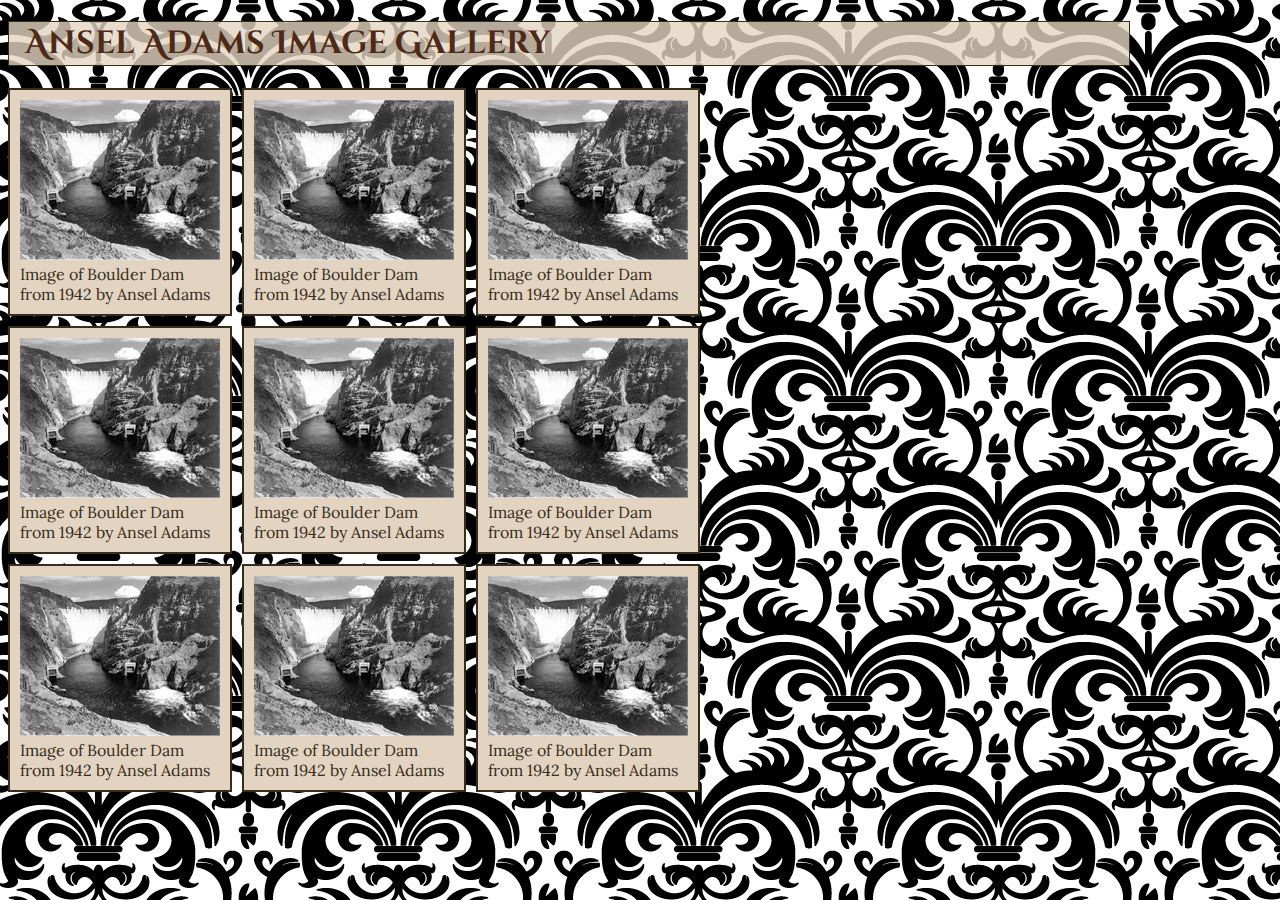
<file: Teacher Samples/Image Gallery Project/index.html>
<!DOCTYPE html>
<html lang="en">
<head><!-- info about the document -->
<title>Template</title>
<meta charset="utf-8" />
<link href='http://fonts.googleapis.com/css?family=Cinzel+Decorative:900' rel='stylesheet' type='text/css'>
<link href='http://fonts.googleapis.com/css?family=Lora' rel='stylesheet' type='text/css'>
<style type="text/css">
body {
	background-color: #d98a23;
	background-image: url('images/background1.png');
	background-position: right top;
	background-attachment: fixed;
	margin-right: 150px;
	color: #362d1b;
	font-family: 'Lora', serif;
}
h1 {
	color: #4d2918;
	font-family: 'Cinzel Decorative', cursive;
	border: 1px solid #362d1b;
	background-color: rgba(227, 212, 193, .8);
	padding-left:.5em;
}
.imagebox {
	float: left;
	width: 200px;
	border: 2px solid #362d1b;
	padding: 10px;
	margin: 0 10px 10px 0;
	background-color: #e3d4c1;
}
.clearfloat { clear:both; }
</style>
</head>
<body><!-- content for the viewport (window) -->
<h1>Ansel Adams Image Gallery</h1>
<div class="imagebox">
	<a href="images/Adams_Boulder_Dam_1942.jpg">
	<img src="images/tn_Adams_Boulder_Dam_1942.jpg" alt="image of Boulder Dam" />
	</a>
	<br />Image of Boulder Dam from 1942 by Ansel Adams
</div>
<div class="imagebox">
	<a href="images/Adams_Boulder_Dam_1942.jpg">
	<img src="images/tn_Adams_Boulder_Dam_1942.jpg" alt="image of Boulder Dam" />
	</a>
	<br />Image of Boulder Dam from 1942 by Ansel Adams
</div>
<div class="imagebox">
	<a href="images/Adams_Boulder_Dam_1942.jpg">
	<img src="images/tn_Adams_Boulder_Dam_1942.jpg" alt="image of Boulder Dam" />
	</a>
	<br />Image of Boulder Dam from 1942 by Ansel Adams
</div>
<div class="imagebox clearfloat">
	<a href="images/Adams_Boulder_Dam_1942.jpg">
	<img src="images/tn_Adams_Boulder_Dam_1942.jpg" alt="image of Boulder Dam" />
	</a>
	<br />Image of Boulder Dam from 1942 by Ansel Adams
</div>
<div class="imagebox">
	<a href="images/Adams_Boulder_Dam_1942.jpg">
	<img src="images/tn_Adams_Boulder_Dam_1942.jpg" alt="image of Boulder Dam" />
	</a>
	<br />Image of Boulder Dam from 1942 by Ansel Adams
</div>
<div class="imagebox">
	<a href="images/Adams_Boulder_Dam_1942.jpg">
	<img src="images/tn_Adams_Boulder_Dam_1942.jpg" alt="image of Boulder Dam" />
	</a>
	<br />Image of Boulder Dam from 1942 by Ansel Adams
</div>
<div class="imagebox clearfloat">
	<a href="images/Adams_Boulder_Dam_1942.jpg">
	<img src="images/tn_Adams_Boulder_Dam_1942.jpg" alt="image of Boulder Dam" />
	</a>
	<br />Image of Boulder Dam from 1942 by Ansel Adams
</div>
<div class="imagebox">
	<a href="images/Adams_Boulder_Dam_1942.jpg">
	<img src="images/tn_Adams_Boulder_Dam_1942.jpg" alt="image of Boulder Dam" />
	</a>
	<br />Image of Boulder Dam from 1942 by Ansel Adams
</div>
<div class="imagebox">
	<a href="images/Adams_Boulder_Dam_1942.jpg">
	<img src="images/tn_Adams_Boulder_Dam_1942.jpg" alt="image of Boulder Dam" />
	</a>
	<br />Image of Boulder Dam from 1942 by Ansel Adams
</div>
</body>
</html>
</file>
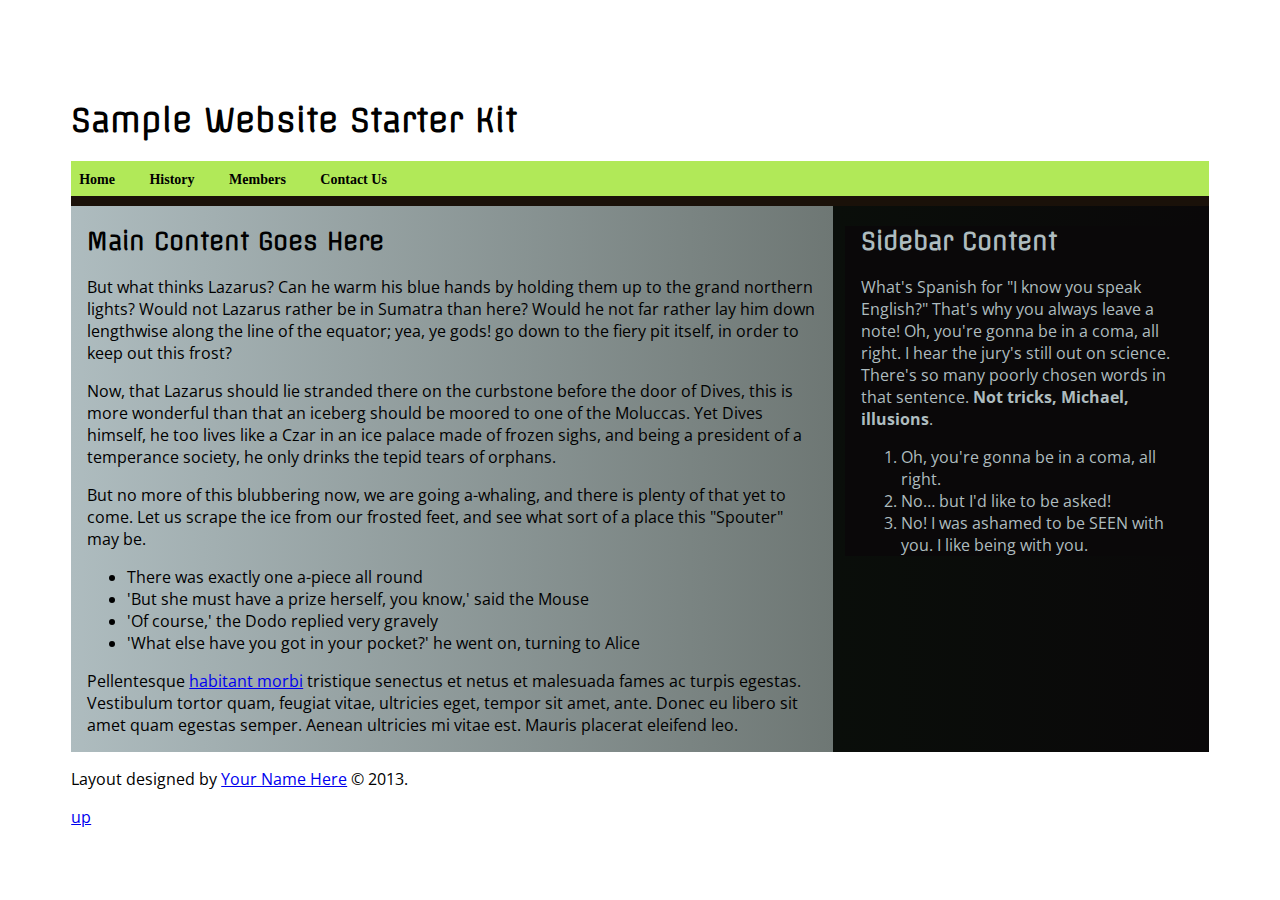
<file: Teacher Samples/Sample Website Starter Kit/index.html>
<!DOCTYPE html>
<html lang="en"><!-- HyperText Markup Language -->
<head><!-- document information -->
<title>Sample Website Starter Kit</title>
<meta charset="utf-8" />
<link rel="stylesheet" href="general.css" />
<link rel="stylesheet" href="layout.css" />
<link rel="stylesheet" href="navigation.css" />
</head>
<body id="top"><!-- document content -->
<section class="container">
	<header>
		<h1>Sample Website Starter Kit</h1>
		<!-- We're putting the main nav in the header, just for variety -->
		<nav id="main-nav">
			<ul class="navlist semiopaquemenu">
				<li><a href="index.html">Home</a></li>
				<li><a href="history.html">History</a></li>
				<li><a href="members.html">Members</a></li>
				<li><a href="contact.html">Contact Us</a></li>
			</ul>
			<div class="bottombar"></div>
		</nav>
	</header>
	<section class="page">
		<article class="main">
			<h2>Main Content Goes Here</h2>
			<p>But what thinks Lazarus? Can he warm his blue hands by holding them up to the grand northern lights? Would not Lazarus rather be in Sumatra than here? Would he not far rather lay him down lengthwise along the line of the equator; yea, ye gods! go down to the fiery pit itself, in order to keep out this frost?</p>
			<p>Now, that Lazarus should lie stranded there on the curbstone before the door of Dives, this is more wonderful than that an iceberg should be moored to one of the Moluccas. Yet Dives himself, he too lives like a Czar in an ice palace made of frozen sighs, and being a president of a temperance society, he only drinks the tepid tears of orphans.</p>
			<p>But no more of this blubbering now, we are going a-whaling, and there is plenty of that yet to come. Let us scrape the ice from our frosted feet, and see what sort of a place this "Spouter" may be.</p>
			<ul>
			   <li>There was exactly one  a-piece all round</li>
			   <li>'But she must have a prize herself, you know,' said the Mouse</li>
			   <li>'Of course,' the Dodo replied very gravely</li>
			   <li>'What else have you got in  your pocket?' he went on, turning to Alice</li>
			</ul>
			<p>Pellentesque <a href="http://microsoft.com">habitant morbi</a> tristique senectus et netus et malesuada fames ac turpis egestas. Vestibulum tortor quam, feugiat vitae, ultricies eget, tempor sit amet, ante. Donec eu libero sit amet quam egestas semper. Aenean ultricies mi vitae est. Mauris placerat eleifend leo.</p>
		</article>
		<aside class="sidebar">
			<h2>Sidebar Content</h2>
			<p>What's Spanish for "I know you speak English?" That's why you always leave a note! Oh, you're gonna be in a coma, all right. I hear the jury's still out on science. There's so many poorly chosen words in that sentence. <strong>Not tricks, Michael, illusions</strong>.</p>
			<ol>
				<li>Oh, you're gonna be in a coma, all right.</li>
				<li>No&hellip; but I'd like to be asked!</li>
				<li>No! I was ashamed to be SEEN with you. I like being with you.</li>
			</ol>
		</aside>
	</section>
	<footer id="footer">
		<p>Layout designed by <a href="mailto:username@site.com">Your Name Here</a> &copy; 2013.</p>
		<p><a href="#top">up</a></p>
	</footer>
</section>
</body>
</html>
</file>
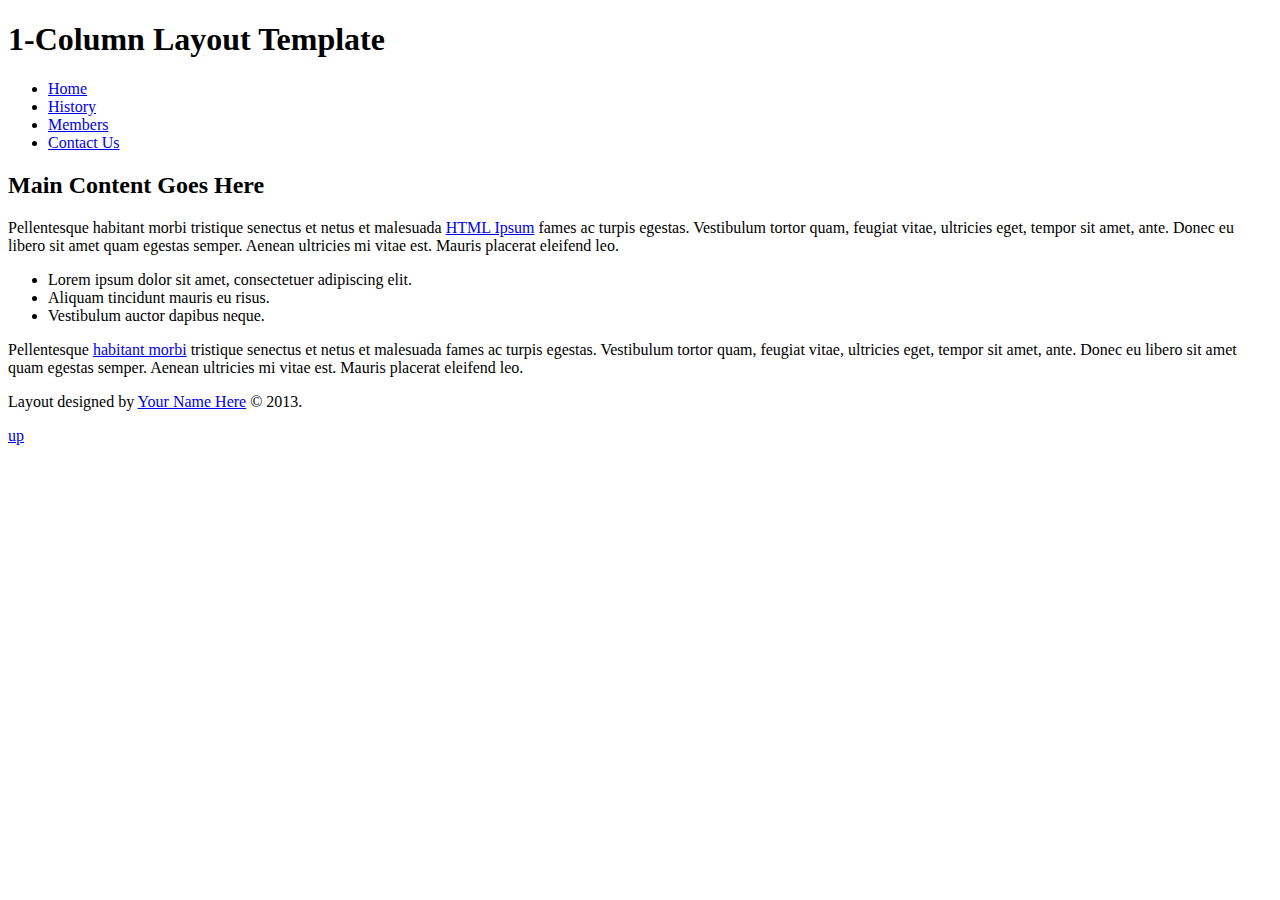
<file: 1-ColumnLayout/template.html>
<!DOCTYPE html>
<html lang="en"><!-- HyperText Markup Language -->
<head><!-- document information -->
<title>1-Column Layout Template</title>
<meta charset="utf-8" />
<link rel="stylesheet" href="layout.css" />
<link rel="stylesheet" href="navigation.css" />
</head>
<body id="top"><!-- document content -->
<section class="container">
	<header>
		<h1>1-Column Layout Template</h1>
	</header>
	<nav id="main-nav">
		<ul>
			<li><a href="index.html">Home</a></li>
			<li><a href="#">History</a></li>
			<li><a href="#">Members</a></li>
			<li><a href="#footer">Contact Us</a></li>
		</ul>
	</nav>
	<article>
		<h2>Main Content Goes Here</h2>
		<p>Pellentesque habitant morbi tristique senectus et netus et malesuada <a href="http://html-ipsum.com/">HTML Ipsum</a> fames ac turpis egestas. Vestibulum tortor quam, feugiat vitae, ultricies eget, tempor sit amet, ante. Donec eu libero sit amet quam egestas semper. Aenean ultricies mi vitae est. Mauris placerat eleifend leo.</p>
		<ul>
		   <li>Lorem ipsum dolor sit amet, consectetuer adipiscing elit.</li>
		   <li>Aliquam tincidunt mauris eu risus.</li>
		   <li>Vestibulum auctor dapibus neque.</li>
		</ul>
		<p>Pellentesque <a href="http://microsoft.com">habitant morbi</a> tristique senectus et netus et malesuada fames ac turpis egestas. Vestibulum tortor quam, feugiat vitae, ultricies eget, tempor sit amet, ante. Donec eu libero sit amet quam egestas semper. Aenean ultricies mi vitae est. Mauris placerat eleifend leo.</p>
	</article>
	<footer id="footer">
		<p>Layout designed by <a href="mailto:username@site.com">Your Name Here</a> &copy; 2013.</p>
		<p><a href="#top">up</a></p>
	</footer>
</section>
</body>
</html>
</file>
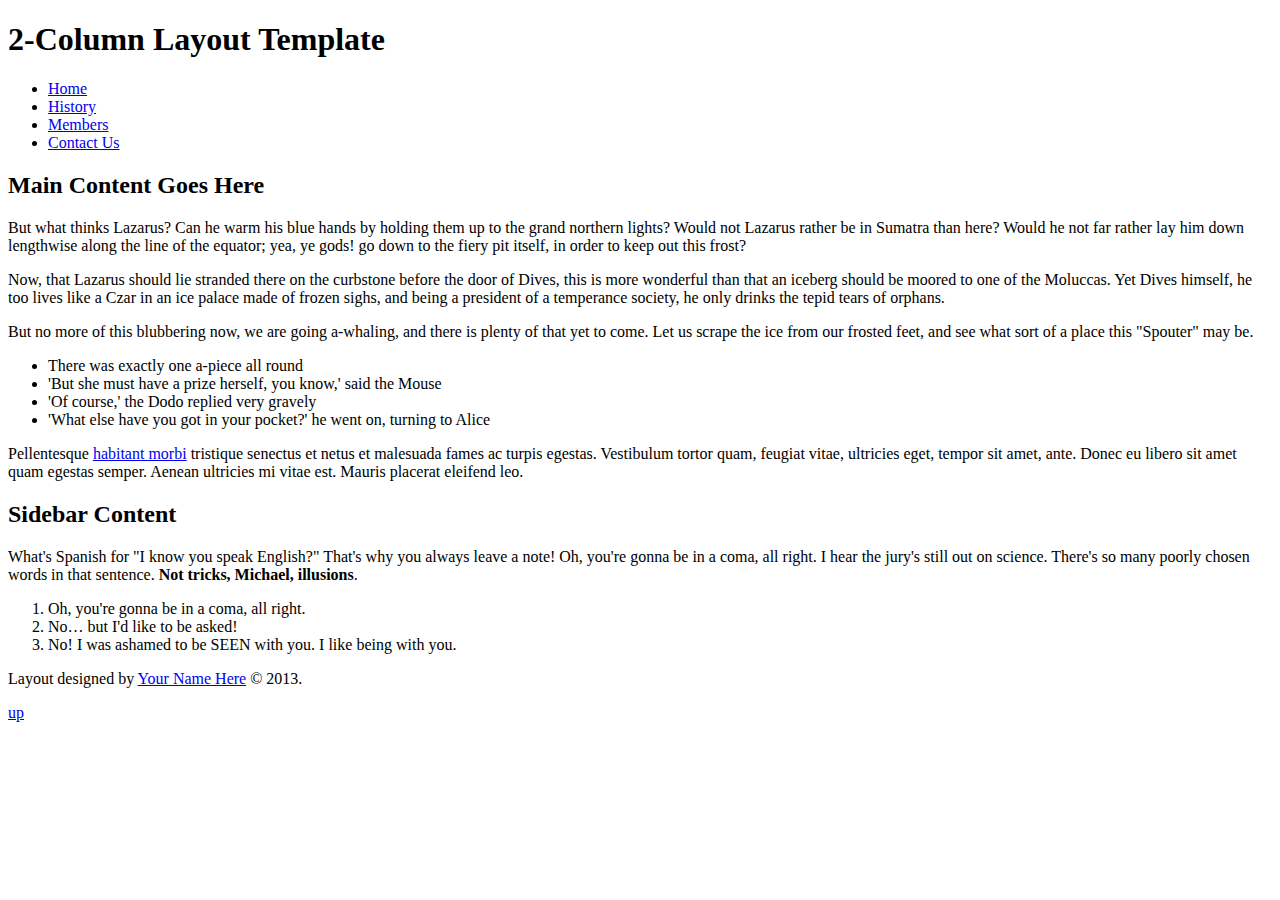
<file: 2-Columnlayout/template.html>
<!DOCTYPE html>
<html lang="en"><!-- HyperText Markup Language -->
<head><!-- document information -->
<title>2-Column Layout Template</title>
<meta charset="utf-8" />
<link rel="stylesheet" href="general.css" />
<link rel="stylesheet" href="layout.css" />
<link rel="stylesheet" href="navigation.css" />
</head>
<body id="top"><!-- document content -->
<section class="container">
	<header>
		<h1>2-Column Layout Template</h1>
		<!-- We're putting the main nav in the header, just for variety -->
		<nav id="main-nav">
			<ul class="navlist">
				<li><a href="index.html">Home</a></li>
				<li><a href="#">History</a></li>
				<li><a href="#">Members</a></li>
				<li><a href="#footer">Contact Us</a></li>
			</ul>
		</nav>
	</header>
	<section class="page">
		<article class="main">
			<h2>Main Content Goes Here</h2>
			<p>But what thinks Lazarus? Can he warm his blue hands by holding them up to the grand northern lights? Would not Lazarus rather be in Sumatra than here? Would he not far rather lay him down lengthwise along the line of the equator; yea, ye gods! go down to the fiery pit itself, in order to keep out this frost?</p>
			<p>Now, that Lazarus should lie stranded there on the curbstone before the door of Dives, this is more wonderful than that an iceberg should be moored to one of the Moluccas. Yet Dives himself, he too lives like a Czar in an ice palace made of frozen sighs, and being a president of a temperance society, he only drinks the tepid tears of orphans.</p>
			<p>But no more of this blubbering now, we are going a-whaling, and there is plenty of that yet to come. Let us scrape the ice from our frosted feet, and see what sort of a place this "Spouter" may be.</p>
			<ul>
			   <li>There was exactly one  a-piece all round</li>
			   <li>'But she must have a prize herself, you know,' said the Mouse</li>
			   <li>'Of course,' the Dodo replied very gravely</li>
			   <li>'What else have you got in  your pocket?' he went on, turning to Alice</li>
			</ul>
			<p>Pellentesque <a href="http://microsoft.com">habitant morbi</a> tristique senectus et netus et malesuada fames ac turpis egestas. Vestibulum tortor quam, feugiat vitae, ultricies eget, tempor sit amet, ante. Donec eu libero sit amet quam egestas semper. Aenean ultricies mi vitae est. Mauris placerat eleifend leo.</p>
		</article>
		<aside class="sidebar">
			<h2>Sidebar Content</h2>
			<p>What's Spanish for "I know you speak English?" That's why you always leave a note! Oh, you're gonna be in a coma, all right. I hear the jury's still out on science. There's so many poorly chosen words in that sentence. <strong>Not tricks, Michael, illusions</strong>.</p>
			<ol>
				<li>Oh, you're gonna be in a coma, all right.</li>
				<li>No&hellip; but I'd like to be asked!</li>
				<li>No! I was ashamed to be SEEN with you. I like being with you.</li>
			</ol>
		</aside>
	</section>
	<footer id="footer">
		<p>Layout designed by <a href="mailto:username@site.com">Your Name Here</a> &copy; 2013.</p>
		<p><a href="#top">up</a></p>
	</footer>
</section>
</body>
</html>
</file>
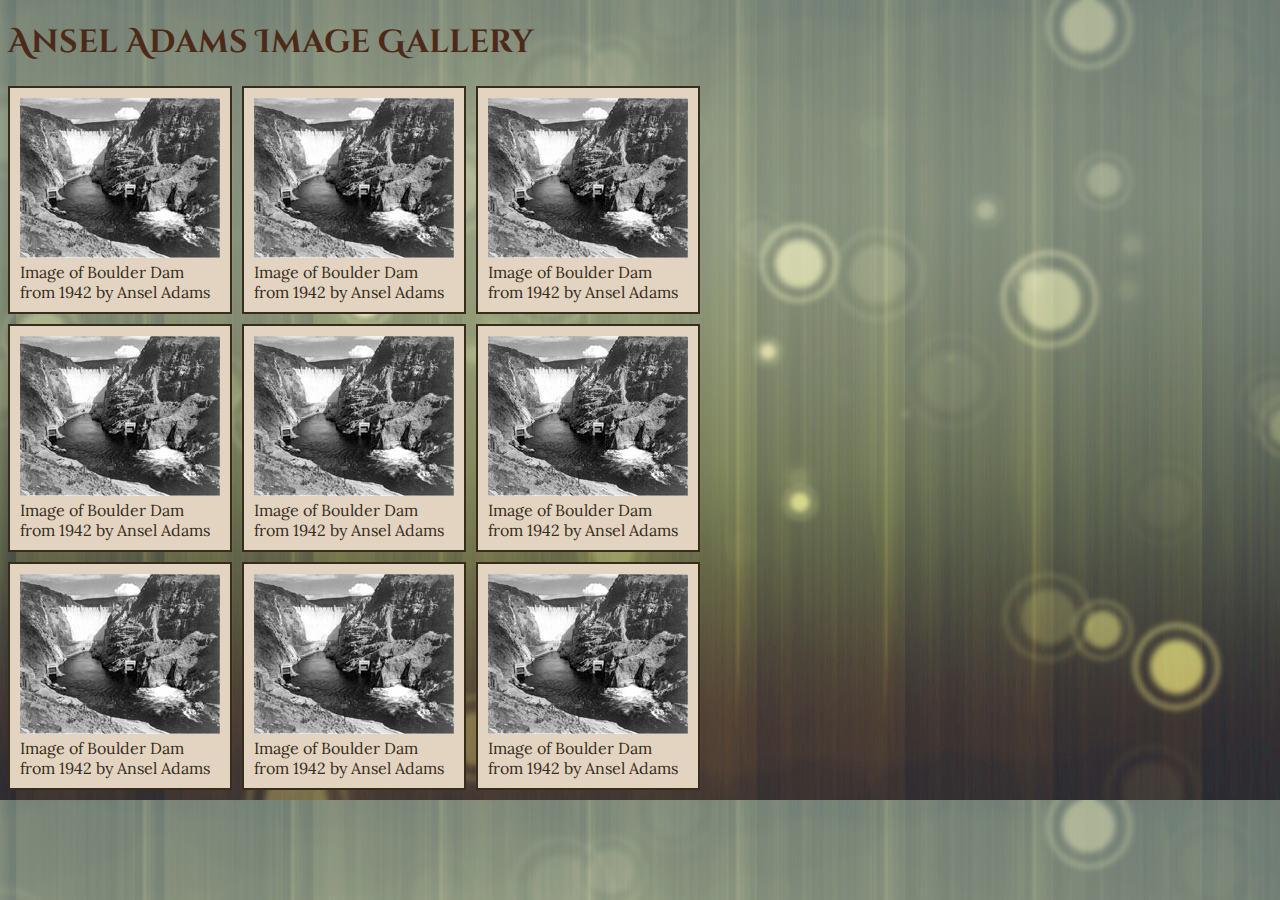
<file: Teacher Samples/Image Gallery Project/index-background-cover.html>
<!DOCTYPE html>
<html lang="en">
<head><!-- info about the document -->
<title>Template</title>
<meta charset="utf-8" />
<link href='http://fonts.googleapis.com/css?family=Cinzel+Decorative:900' rel='stylesheet' type='text/css'>
<link href='http://fonts.googleapis.com/css?family=Lora' rel='stylesheet' type='text/css'>
<style type="text/css">
body {
	background-color: #000000;
	background-image: url('images/background-giant1.jpg');
	background-size: cover;	
	margin-right: 250px;
	color: #362d1b;
	font-family: 'Lora', serif;
}
h1 {
	color: #4d2918;
	font-family: 'Cinzel Decorative', cursive;
}
.imagebox {
	float: left;
	width: 200px;
	border: 2px solid #362d1b;
	padding: 10px;
	margin: 0 10px 10px 0;
	background-color: #e3d4c1;
}
.clearfloat { clear:both; }
</style>
</head>
<body><!-- content for the viewport (window) -->
<h1>Ansel Adams Image Gallery</h1>
<div class="imagebox">
	<a href="images/Adams_Boulder_Dam_1942.jpg">
	<img src="images/tn_Adams_Boulder_Dam_1942.jpg" alt="image of Boulder Dam" />
	</a>
	<br />Image of Boulder Dam from 1942 by Ansel Adams
</div>
<div class="imagebox">
	<a href="images/Adams_Boulder_Dam_1942.jpg">
	<img src="images/tn_Adams_Boulder_Dam_1942.jpg" alt="image of Boulder Dam" />
	</a>
	<br />Image of Boulder Dam from 1942 by Ansel Adams
</div>
<div class="imagebox">
	<a href="images/Adams_Boulder_Dam_1942.jpg">
	<img src="images/tn_Adams_Boulder_Dam_1942.jpg" alt="image of Boulder Dam" />
	</a>
	<br />Image of Boulder Dam from 1942 by Ansel Adams
</div>
<div class="imagebox clearfloat">
	<a href="images/Adams_Boulder_Dam_1942.jpg">
	<img src="images/tn_Adams_Boulder_Dam_1942.jpg" alt="image of Boulder Dam" />
	</a>
	<br />Image of Boulder Dam from 1942 by Ansel Adams
</div>
<div class="imagebox">
	<a href="images/Adams_Boulder_Dam_1942.jpg">
	<img src="images/tn_Adams_Boulder_Dam_1942.jpg" alt="image of Boulder Dam" />
	</a>
	<br />Image of Boulder Dam from 1942 by Ansel Adams
</div>
<div class="imagebox">
	<a href="images/Adams_Boulder_Dam_1942.jpg">
	<img src="images/tn_Adams_Boulder_Dam_1942.jpg" alt="image of Boulder Dam" />
	</a>
	<br />Image of Boulder Dam from 1942 by Ansel Adams
</div>
<div class="imagebox clearfloat">
	<a href="images/Adams_Boulder_Dam_1942.jpg">
	<img src="images/tn_Adams_Boulder_Dam_1942.jpg" alt="image of Boulder Dam" />
	</a>
	<br />Image of Boulder Dam from 1942 by Ansel Adams
</div>
<div class="imagebox">
	<a href="images/Adams_Boulder_Dam_1942.jpg">
	<img src="images/tn_Adams_Boulder_Dam_1942.jpg" alt="image of Boulder Dam" />
	</a>
	<br />Image of Boulder Dam from 1942 by Ansel Adams
</div>
<div class="imagebox">
	<a href="images/Adams_Boulder_Dam_1942.jpg">
	<img src="images/tn_Adams_Boulder_Dam_1942.jpg" alt="image of Boulder Dam" />
	</a>
	<br />Image of Boulder Dam from 1942 by Ansel Adams
</div>
</body>
</html>
</file>
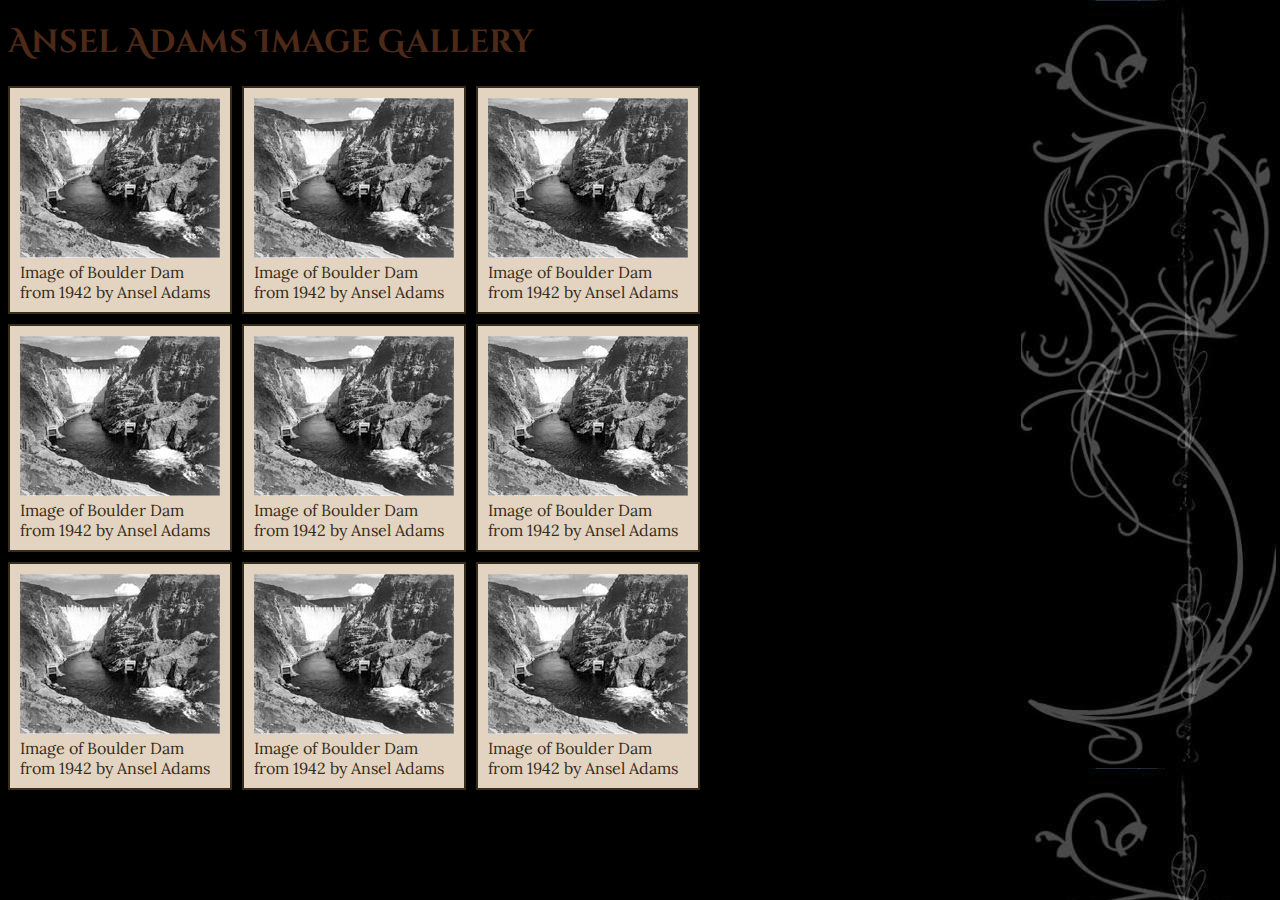
<file: Teacher Samples/Image Gallery Project/index-right-fixed-image.html>
<!DOCTYPE html>
<html lang="en">
<head><!-- info about the document -->
<title>Template</title>
<meta charset="utf-8" />
<link href='http://fonts.googleapis.com/css?family=Cinzel+Decorative:900' rel='stylesheet' type='text/css'>
<link href='http://fonts.googleapis.com/css?family=Lora' rel='stylesheet' type='text/css'>
<style type="text/css">
body {
	background-color: #000000;
	background-image: url('images/background-repeat1.jpg');
	background-repeat: repeat-y;
	background-position: right top;
	background-attachment: fixed;
	margin-right: 250px;
	color: #362d1b;
	font-family: 'Lora', serif;
}
h1 {
	color: #4d2918;
	font-family: 'Cinzel Decorative', cursive;
}
.imagebox {
	float: left;
	width: 200px;
	border: 2px solid #362d1b;
	padding: 10px;
	margin: 0 10px 10px 0;
	background-color: #e3d4c1;
}
.clearfloat { clear:both; }
</style>
</head>
<body><!-- content for the viewport (window) -->
<h1>Ansel Adams Image Gallery</h1>
<div class="imagebox">
	<a href="images/Adams_Boulder_Dam_1942.jpg">
	<img src="images/tn_Adams_Boulder_Dam_1942.jpg" alt="image of Boulder Dam" />
	</a>
	<br />Image of Boulder Dam from 1942 by Ansel Adams
</div>
<div class="imagebox">
	<a href="images/Adams_Boulder_Dam_1942.jpg">
	<img src="images/tn_Adams_Boulder_Dam_1942.jpg" alt="image of Boulder Dam" />
	</a>
	<br />Image of Boulder Dam from 1942 by Ansel Adams
</div>
<div class="imagebox">
	<a href="images/Adams_Boulder_Dam_1942.jpg">
	<img src="images/tn_Adams_Boulder_Dam_1942.jpg" alt="image of Boulder Dam" />
	</a>
	<br />Image of Boulder Dam from 1942 by Ansel Adams
</div>
<div class="imagebox clearfloat">
	<a href="images/Adams_Boulder_Dam_1942.jpg">
	<img src="images/tn_Adams_Boulder_Dam_1942.jpg" alt="image of Boulder Dam" />
	</a>
	<br />Image of Boulder Dam from 1942 by Ansel Adams
</div>
<div class="imagebox">
	<a href="images/Adams_Boulder_Dam_1942.jpg">
	<img src="images/tn_Adams_Boulder_Dam_1942.jpg" alt="image of Boulder Dam" />
	</a>
	<br />Image of Boulder Dam from 1942 by Ansel Adams
</div>
<div class="imagebox">
	<a href="images/Adams_Boulder_Dam_1942.jpg">
	<img src="images/tn_Adams_Boulder_Dam_1942.jpg" alt="image of Boulder Dam" />
	</a>
	<br />Image of Boulder Dam from 1942 by Ansel Adams
</div>
<div class="imagebox clearfloat">
	<a href="images/Adams_Boulder_Dam_1942.jpg">
	<img src="images/tn_Adams_Boulder_Dam_1942.jpg" alt="image of Boulder Dam" />
	</a>
	<br />Image of Boulder Dam from 1942 by Ansel Adams
</div>
<div class="imagebox">
	<a href="images/Adams_Boulder_Dam_1942.jpg">
	<img src="images/tn_Adams_Boulder_Dam_1942.jpg" alt="image of Boulder Dam" />
	</a>
	<br />Image of Boulder Dam from 1942 by Ansel Adams
</div>
<div class="imagebox">
	<a href="images/Adams_Boulder_Dam_1942.jpg">
	<img src="images/tn_Adams_Boulder_Dam_1942.jpg" alt="image of Boulder Dam" />
	</a>
	<br />Image of Boulder Dam from 1942 by Ansel Adams
</div>
</body>
</html>
</file>
<file: Teacher Samples/Sample Website Starter Kit/general.css>
/* general.css */

/***************************************************
	add your general style sheet declarations to
		- body
		- headers
		- hyperlinks
***************************************************/
@import url(http://fonts.googleapis.com/css?family=Offside);
@import url(http://fonts.googleapis.com/css?family=Open+Sans);
body {
	font-family: 'Open Sans', sans-serif;
}
h1, h2, h3 {
	font-family: 'Offside', cursive;
}
p {

}
a, a:link {

}
a:hover {

}
a:visited {

}
</file>
<file: Teacher Samples/Sample Website Starter Kit/layout.css>
/* layout.css */
.container {
	width:90%;
	margin: 100px auto 0 auto;
}
header {

}
.page {
	background: rgb(174,188,191); /* Old browsers */
	background: -moz-linear-gradient(
		left, rgba(174,188,191,1) 0%,
		rgba(110,119,116,1) 67%, 
		rgba(10,14,10,1) 67%, 
		rgba(10,8,9,1) 100%);
	background: -webkit-linear-gradient(
		left, rgba(174,188,191,1) 0%,
		rgba(110,119,116,1) 67%, 
		rgba(10,14,10,1) 67%, 
		rgba(10,8,9,1) 100%);
	background: -ms-linear-gradient(
		left, rgba(174,188,191,1) 0%,
		rgba(110,119,116,1) 67%, 
		rgba(10,14,10,1) 67%, 
		rgba(10,8,9,1) 100%);
	overflow: auto;
}
.main {
	width: 64%;
	float: left;
	padding: 0 1em;
}
.sidebar {
	margin-left:68%;
	background-color: rgba(10,8,9,1);
	color: rgba(174,188,191,1);
	padding: 0 1em;
}
footer {
	clear:both;
}
</file>
<file: Teacher Samples/Sample Website Starter Kit/navigation.css>
/* navigation.css */
div.bottombar { /* bar that runs across the bottom of the menu */
height: 10px;
background: #1a1109;
}

ul.semiopaquemenu { /* main menu UL */
font: bold 14px Georgia ;
width: 100%;
background: #b1e958;
padding: 11px 0 8px 0; /* padding of the 4 sides of the menu */
margin: 0;
text-align: left; /* set value to "left", "center", or "right" to align menu accordingly */
}

ul.semiopaquemenu li {
display: inline;
}

ul.semiopaquemenu li a {
color:black;
padding: 6px 8px 6px 8px; /* padding of the 4 sides of each menu link */
margin-right: 15px; /* spacing between each menu link */
text-decoration: none;
}

ul.semiopaquemenu li a:hover, ul.semiopaquemenu li a.selected {
color: black;
background: url([data-uri]); /* IE9+ SVG equivalent  of linear gradients */
background: -moz-linear-gradient(top,  rgba(255,255,255,0.82) 0%, rgba(255,255,255,0.16) 100%); /* fade from white (0.82 opacty) to 0.16 opacity */
background: -webkit-gradient(linear, left top, left bottom, color-stop(0%,rgba(255,255,255,0.82)), color-stop(100%,rgba(255,255,255,0.16)));
background: -webkit-linear-gradient(top,  rgba(255,255,255,0.82) 0%,rgba(255,255,255,0.16) 100%);
background: -o-linear-gradient(top,  rgba(255,255,255,0.82) 0%,rgba(255,255,255,0.16) 100%);
background: -ms-linear-gradient(top,  rgba(255,255,255,0.82) 0%,rgba(255,255,255,0.16) 100%);
background: linear-gradient(top,  rgba(255,255,255,0.82) 0%,rgba(255,255,255,0.16) 100%);
filter: progid:DXImageTransform.Microsoft.gradient( startColorstr='#d1ffffff', endColorstr='#29ffffff',GradientType=0 );
-moz-box-shadow: 0 0 5px #595959; /* CSS3 box shadows */
-webkit-box-shadow: 0 0 5px #595959;
box-shadow: 0 0 5px #595959;
padding-top: 12px; /* large padding to get menu item to protrude upwards */
padding-bottom: 20px; /* large padding to get menu item to protrude downwards */
}
</file>
<file: 1-ColumnLayout/layout.css>
/* layout.css */
</file>
<file: 1-ColumnLayout/navigation.css>
/* navigation.css */
</file>
<file: 2-Columnlayout/general.css>
/* general.css */

/***************************************************
	add your general style sheet declarations to
		- body
		- headers
		- hyperlinks
***************************************************/
</file>
<file: 2-Columnlayout/layout.css>
/* layout.css */
</file>
<file: 2-Columnlayout/navigation.css>
/* navigation.css */
</file>
